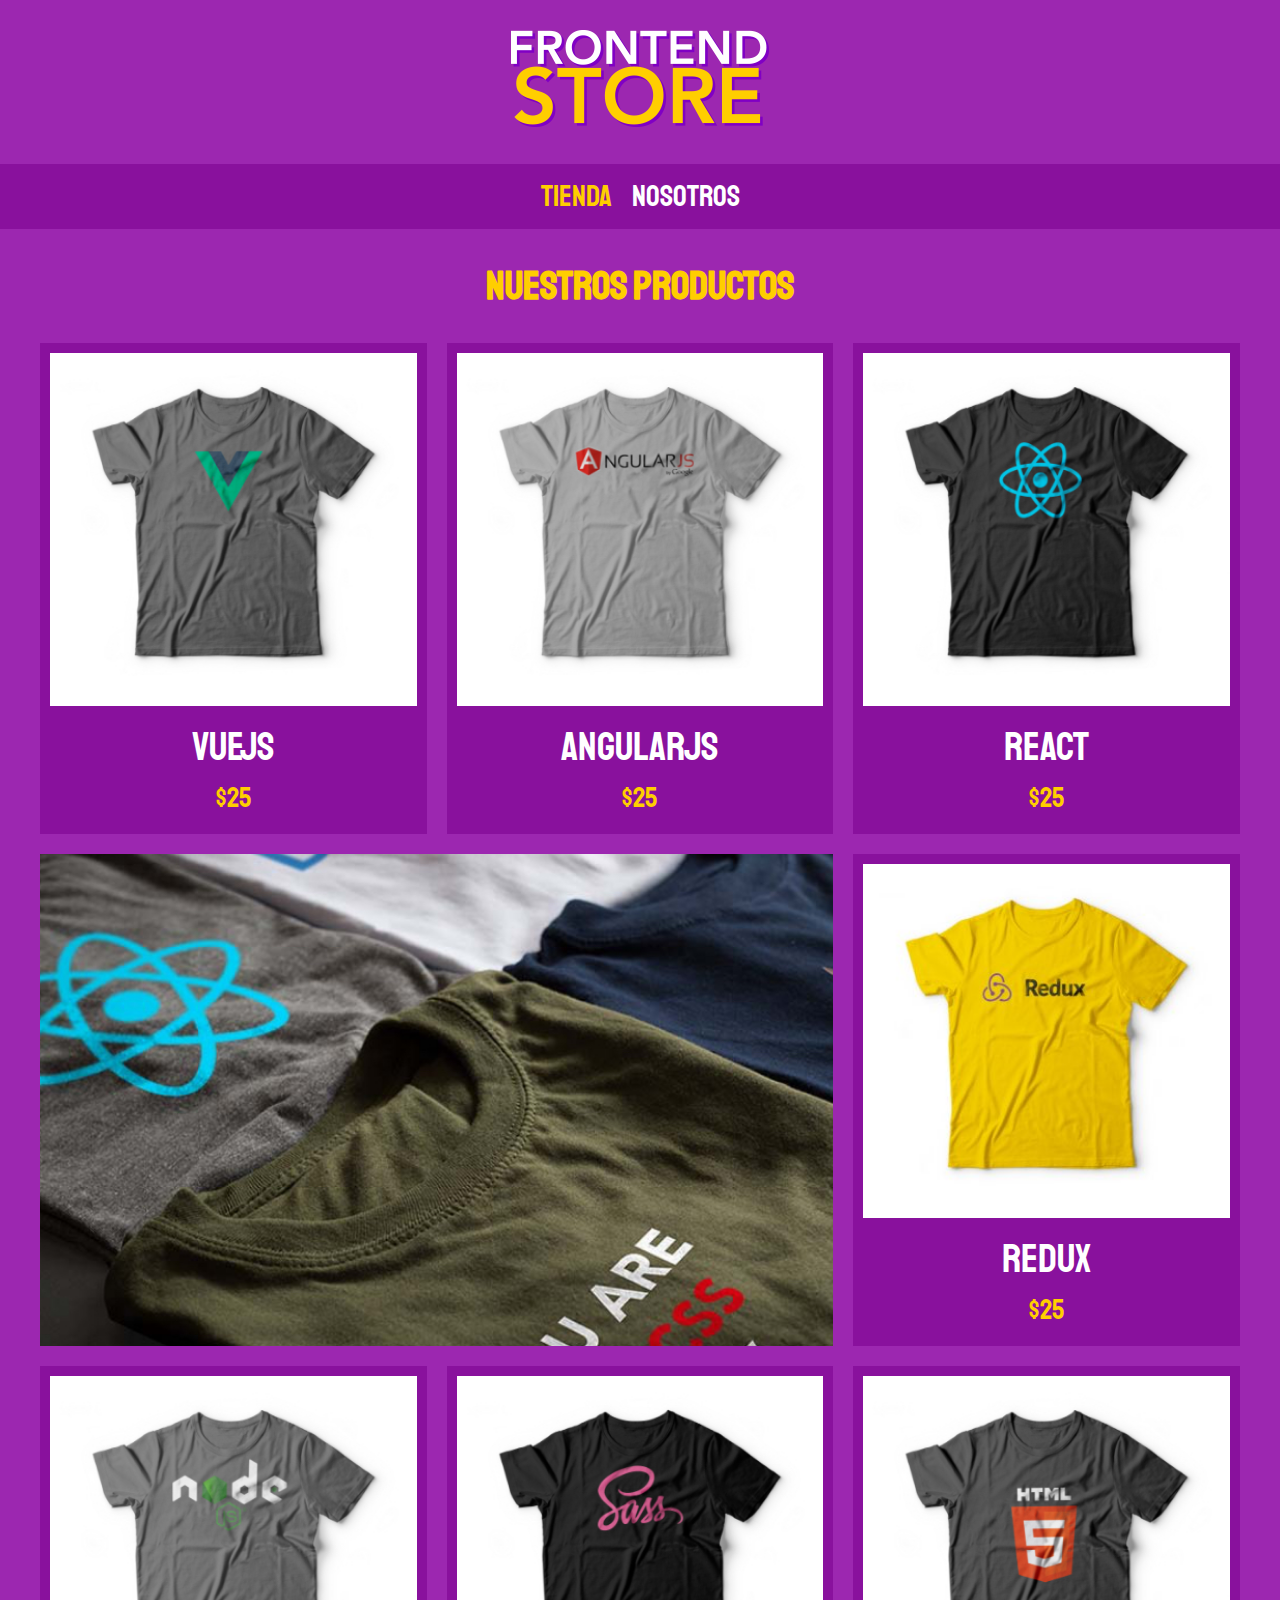
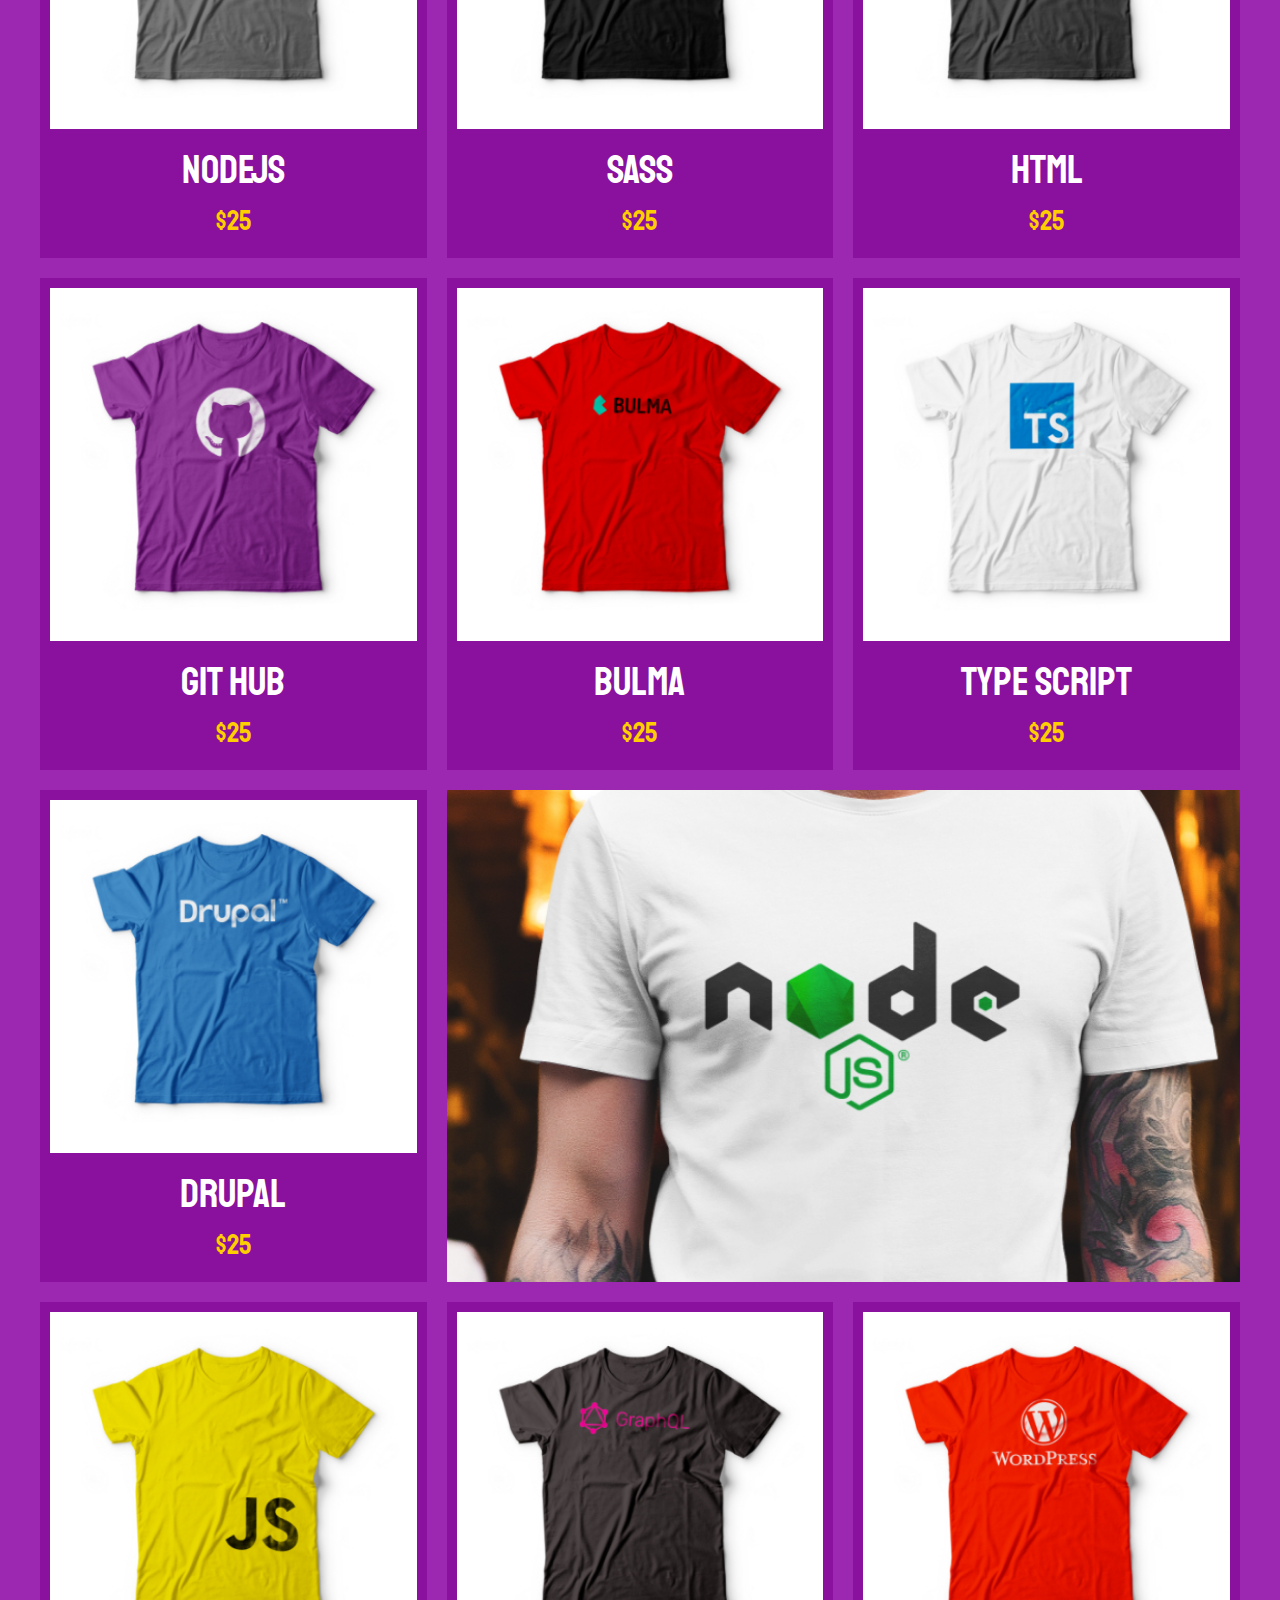
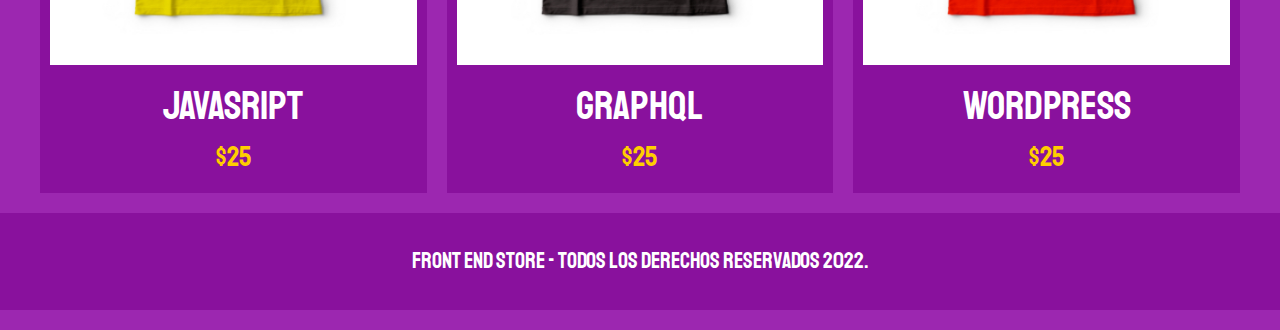
<file: index.html>
<!DOCTYPE html>
<html lang="en">
<head>
    <meta charset="UTF-8">
    <meta http-equiv="X-UA-Compatible" content="IE=edge">
    <meta name="viewport" content="width=device-width, initial-scale=1.0">
    <title>FrontEnd Store</title>
    <link rel="stylesheet" href="css/normalize.css">
    <link rel="preconnect" href="https://fonts.googleapis.com">
    <link rel="preconnect" href="https://fonts.gstatic.com" crossorigin>
    <link href="https://fonts.googleapis.com/css2?family=Staatliches&display=swap" rel="stylesheet">
    <link rel="stylesheet" href="css/styles.css">
</head>
<body>
    <header class="header">
        <a href="index.html">
            <img class="header__logo" src="img/logo.png" alt="Logotipo">
        </a>
    </header>

    <nav class="navegacion">
        <a class="navegacion__enlace navegacion__enlace--activo" href="index.html">Tienda</a>
        <a class="navegacion__enlace" href="nosotros.html">Nosotros</a>
    </nav>

    <main class="contenedor">
        <h1>Nuestros productos</h1>
        <div class="grid">
            <div class="producto">
                <a href="producto.html">
                    <img class="producto__imagen" src="img/1.jpg" alt="imagen camiseta">
                    <div class="producto__informacion">
                        <p class="producto__nombre">VueJS</p>
                        <p class="producto__precio">$25</p>
                    </div>
                </a>
            </div><!--.producto-->

            <div class="producto">
                <a href="producto.html">
                    <img  class="producto__imagen" src="img/2.jpg" alt="imagen camiseta">
                    <div class="producto__informacion">
                        <p class="producto__nombre">AngularJS</p>
                        <p class="producto__precio">$25</p>
                    </div>
                </a>
            </div><!--.producto-->

            <div class="producto">
                <a href="producto.html">
                    <img class="producto__imagen" src="img/3.jpg" alt="imagen camiseta">
                    <div class="producto__informacion">
                        <p class="producto__nombre">React</p>
                        <p class="producto__precio">$25</p>
                    </div>
                </a>
            </div><!--.producto-->

            <div class="producto">
                <a href="producto.html">
                    <img class="producto__imagen" src="img/4.jpg" alt="imagen camiseta">
                    <div class="producto__informacion">
                        <p class="producto__nombre">Redux</p>
                        <p class="producto__precio">$25</p>
                    </div>
                </a>
            </div><!--.producto-->

            <div class="producto">
                <a href="producto.html">
                    <img class="producto__imagen" src="img/5.jpg" alt="imagen camiseta">
                    <div class="producto__informacion">
                        <p class="producto__nombre">NodeJS</p>
                        <p class="producto__precio">$25</p>
                    </div>
                </a>
            </div><!--.producto-->

            <div class="producto">
                <a href="producto.html">
                    <img class="producto__imagen" src="img/6.jpg" alt="imagen camiseta">
                    <div class="producto__informacion">
                        <p class="producto__nombre">Sass</p>
                        <p class="producto__precio">$25</p>
                    </div>
                </a>
            </div><!--.producto-->

            <div class="producto">
                <a href="producto.html">
                    <img class="producto__imagen" src="img/7.jpg" alt="imagen camiseta">
                    <div class="producto__informacion">
                        <p class="producto__nombre">HTML</p>
                        <p class="producto__precio">$25</p>
                    </div>
                </a>
            </div><!--.producto-->

            <div class="producto">
                <a href="producto.html">
                    <img class="producto__imagen" src="img/8.jpg" alt="imagen camiseta">
                    <div class="producto__informacion">
                        <p class="producto__nombre">Git Hub</p>
                        <p class="producto__precio">$25</p>
                    </div>
                </a>
            </div><!--.producto-->

            <div class="producto">
                <a href="producto.html">
                    <img class="producto__imagen" src="img/9.jpg" alt="imagen camiseta">
                    <div class="producto__informacion">
                        <p class="producto__nombre">Bulma</p>
                        <p class="producto__precio">$25</p>
                    </div>
                </a>
            </div><!--.producto-->

            <div class="producto">
                <a href="producto.html">
                    <img class="producto__imagen" src="img/10.jpg" alt="imagen camiseta">
                    <div class="producto__informacion">
                        <p class="producto__nombre">Type Script</p>
                        <p class="producto__precio">$25</p>
                    </div>
                </a>
            </div><!--.producto-->

            <div class="producto">
                <a href="producto.html">
                    <img class="producto__imagen" src="img/11.jpg" alt="imagen camiseta">
                    <div class="producto__informacion">
                        <p class="producto__nombre">Drupal</p>
                        <p class="producto__precio">$25</p>
                    </div>
                </a>
            </div><!--.producto-->

            <div class="producto">
                <a href="producto.html">
                    <img class="producto__imagen" src="img/12.jpg" alt="imagen camiseta">
                    <div class="producto__informacion">
                        <p class="producto__nombre">JavaSript</p>
                        <p class="producto__precio">$25</p>
                    </div>
                </a>
            </div><!--.producto-->

            <div class="producto">
                <a href="producto.html">
                    <img class="producto__imagen" src="img/13.jpg" alt="imagen camiseta">
                    <div class="producto__informacion">
                        <p class="producto__nombre">GraphQl</p>
                        <p class="producto__precio">$25</p>
                    </div>
                </a>
            </div><!--.producto-->

            <div class="producto">
                <a href="producto.html">
                    <img class="producto__imagen" src="img/14.jpg" alt="imagen camiseta">
                    <div class="producto__informacion">
                        <p class="producto__nombre">WordPress</p>
                        <p class="producto__precio">$25</p>
                    </div>
                </a>
            </div><!--.producto-->

            <div class="grafico grafico--camisas"></div>
            <div class="grafico grafico--node"></div>

            
        </div>
    </main>

    <footer class="footer">
        <p class="footer__texto">Front End Store - Todos los derechos reservados 2022.</p>
    </footer>
</body>
</html>
</file>
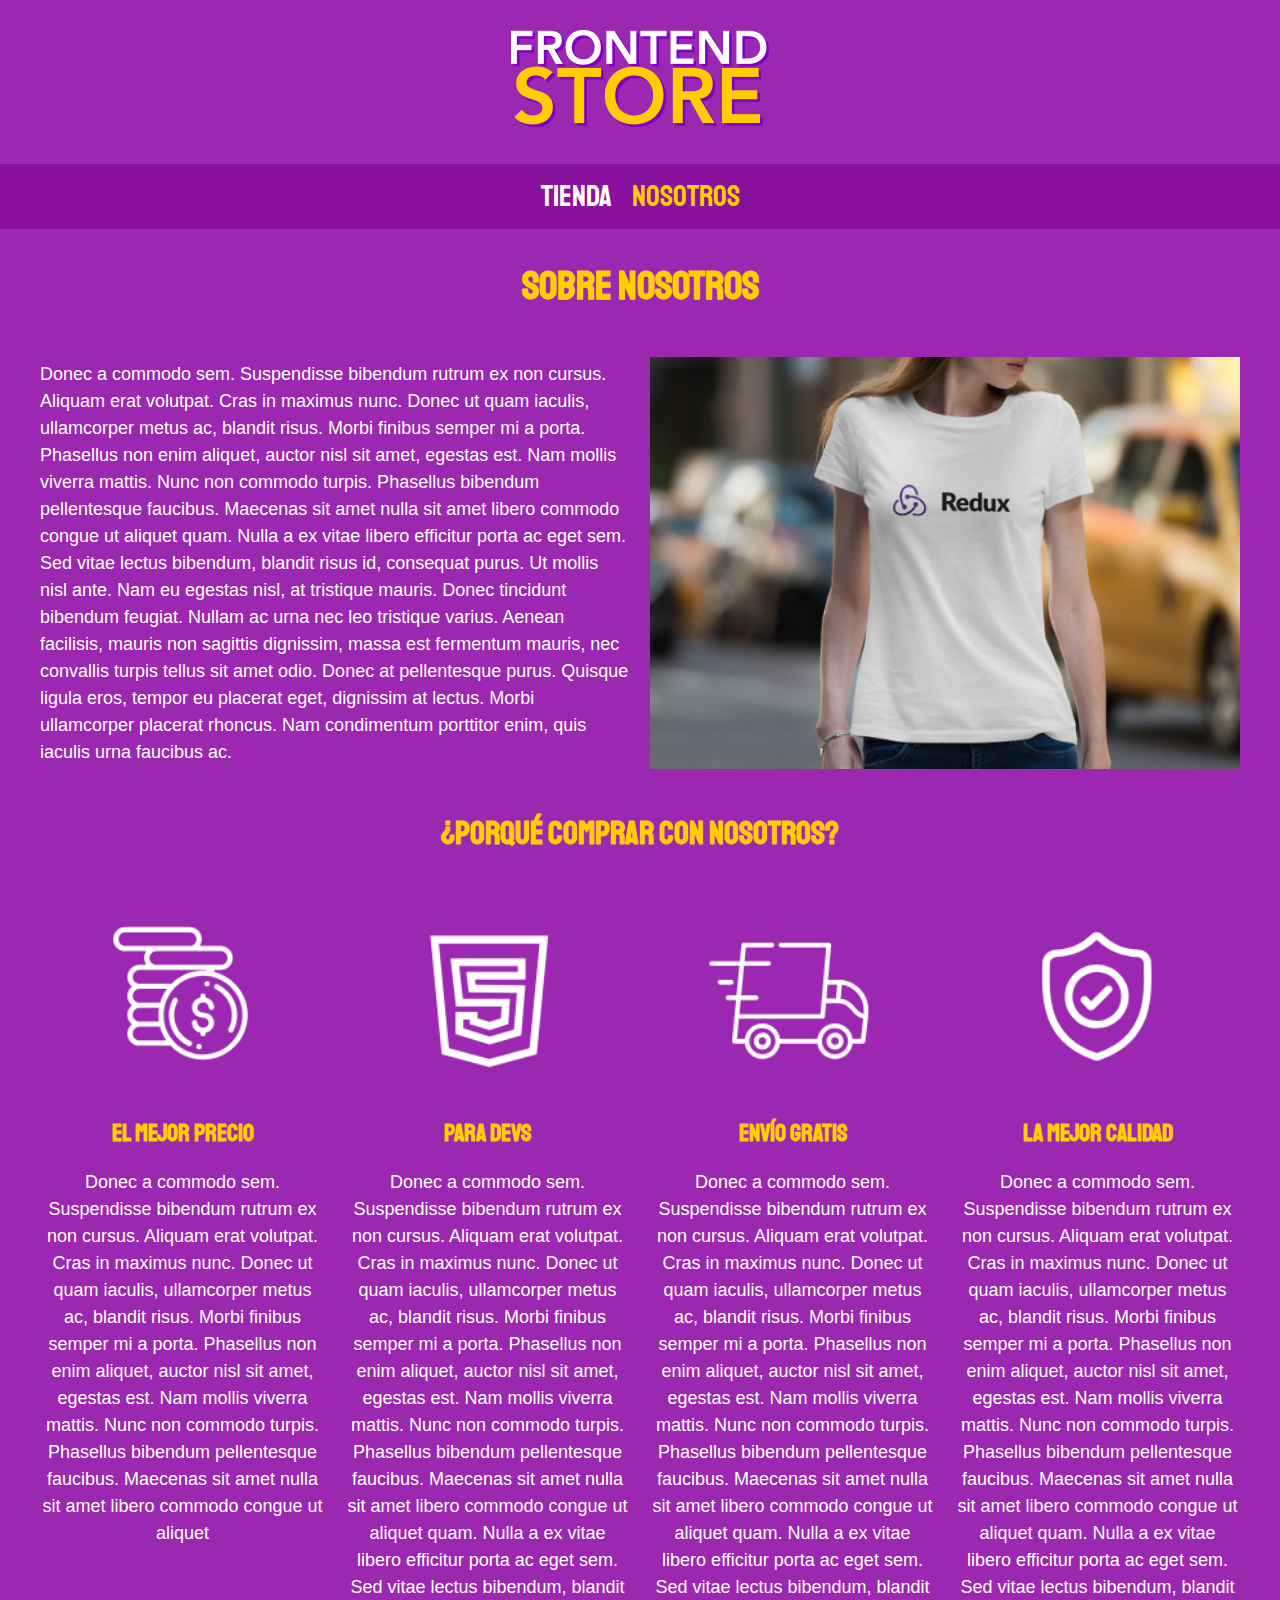
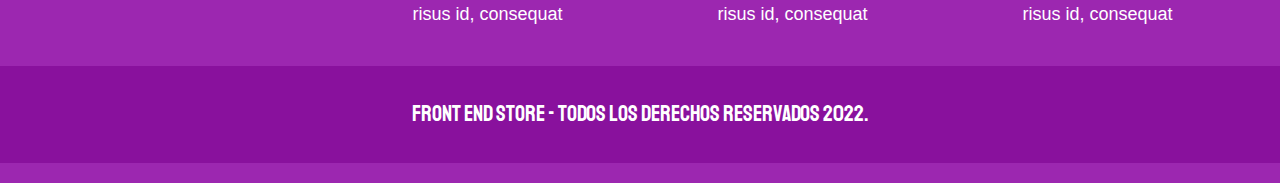
<file: nosotros.html>
<!DOCTYPE html>
<html lang="en">
<head>
    <meta charset="UTF-8">
    <meta http-equiv="X-UA-Compatible" content="IE=edge">
    <meta name="viewport" content="width=device-width, initial-scale=1.0">
    <title>FrontEnd Store</title>
    <link rel="stylesheet" href="css/normalize.css">
    <link rel="preconnect" href="https://fonts.googleapis.com">
    <link rel="preconnect" href="https://fonts.gstatic.com" crossorigin>
    <link href="https://fonts.googleapis.com/css2?family=Staatliches&display=swap" rel="stylesheet">
    <link rel="stylesheet" href="css/styles.css">
</head>
<body>
    <header class="header">
        <a href="index.html">
            <img class="header__logo" src="img/logo.png" alt="Logotipo">
        </a>
    </header>

    <nav class="navegacion">
        <a class="navegacion__enlace" href="index.html">Tienda</a>
        <a class="navegacion__enlace navegacion__enlace--activo" href="nosotros.html">Nosotros</a>
    </nav>

    <main class="contenedor">
        <h1>Sobre nosotros</h1>
        <div class="nosotros">
            <p class="nosotros__info">
                Donec a commodo sem. Suspendisse bibendum rutrum ex non cursus. Aliquam erat volutpat. Cras in maximus nunc. Donec ut quam iaculis, ullamcorper metus ac, blandit risus. Morbi finibus semper mi a porta. Phasellus non enim aliquet, auctor nisl sit amet, egestas est. Nam mollis viverra mattis. Nunc non commodo turpis. Phasellus bibendum pellentesque faucibus. Maecenas sit amet nulla sit amet libero commodo congue ut aliquet quam. Nulla a ex vitae libero efficitur porta ac eget sem. Sed vitae lectus bibendum, blandit risus id, consequat purus.

                Ut mollis nisl ante. Nam eu egestas nisl, at tristique mauris. Donec tincidunt bibendum feugiat. Nullam ac urna nec leo tristique varius. Aenean facilisis, mauris non sagittis dignissim, massa est fermentum mauris, nec convallis turpis tellus sit amet odio. Donec at pellentesque purus. Quisque ligula eros, tempor eu placerat eget, dignissim at lectus. Morbi ullamcorper placerat rhoncus. Nam condimentum porttitor enim, quis iaculis urna faucibus ac.
            </p>
            <img class="nosotros__imagen" src="img/nosotros.jpg" alt="imagen">
        </div>
    </main>

    <section class="contenedor comprar">
        <h2 class="comprar_titulo"> ¿Porqué comprar con nosotros?</h2>

        <div class="bloques">
            <div class="bloque">
                <img class="bloque__imagen" src="img/icono_1.png" alt="porque comprar">
                <h3 class="bloque__titulo">El mejor precio</h3>
                <p>
                    Donec a commodo sem. Suspendisse bibendum rutrum ex non cursus. Aliquam 
                    erat volutpat. Cras in maximus nunc. Donec ut quam iaculis, ullamcorper metus ac, 
                    blandit risus. Morbi finibus semper mi 
                    a porta. Phasellus non enim aliquet, auctor nisl sit amet, egestas est. 
                    Nam mollis viverra mattis. Nunc non commodo turpis. Phasellus bibendum pellentesque faucibus. Maecenas sit amet nulla sit amet libero commodo congue ut aliquet 
                </p>
            </div><!--bloque-->

            <div class="bloque">
                <img class="bloque__imagen" src="img/icono_2.png" alt="porque comprar">
                <h3 class="bloque__titulo">Para devs</h3>
                <p>
                    Donec a commodo sem. Suspendisse bibendum rutrum ex non cursus. Aliquam 
                    erat volutpat. Cras in maximus nunc. Donec ut quam iaculis, ullamcorper metus ac, 
                    blandit risus. Morbi finibus semper mi 
                    a porta. Phasellus non enim aliquet, auctor nisl sit amet, egestas est. 
                    Nam mollis viverra mattis. Nunc non commodo turpis. Phasellus bibendum pellentesque faucibus. Maecenas sit amet nulla sit amet libero commodo congue ut aliquet quam. Nulla a ex vitae libero efficitur porta ac eget sem. Sed vitae lectus bibendum, blandit risus id, consequat 
                </p>
            </div><!--bloque-->

            <div class="bloque">
                <img class="bloque__imagen" src="img/icono_3.png" alt="porque comprar">
                <h3 class="bloque__titulo">Envío gratis</h3>
                <p>
                    Donec a commodo sem. Suspendisse bibendum rutrum ex non cursus. Aliquam 
                    erat volutpat. Cras in maximus nunc. Donec ut quam iaculis, ullamcorper metus ac, 
                    blandit risus. Morbi finibus semper mi 
                    a porta. Phasellus non enim aliquet, auctor nisl sit amet, egestas est. 
                    Nam mollis viverra mattis. Nunc non commodo turpis. Phasellus bibendum pellentesque faucibus. Maecenas sit amet nulla sit amet libero commodo congue ut aliquet quam. Nulla a ex vitae libero efficitur porta ac eget sem. Sed vitae lectus bibendum, blandit risus id, consequat 
                </p>
            </div><!--bloque-->

            <div class="bloque">
                <img class="bloque__imagen" src="img/icono_4.png" alt="porque comprar">
                <h3 class="bloque__titulo">La mejor calidad</h3>
                <p>
                    Donec a commodo sem. Suspendisse bibendum rutrum ex non cursus. Aliquam 
                    erat volutpat. Cras in maximus nunc. Donec ut quam iaculis, ullamcorper metus ac, 
                    blandit risus. Morbi finibus semper mi 
                    a porta. Phasellus non enim aliquet, auctor nisl sit amet, egestas est. 
                    Nam mollis viverra mattis. Nunc non commodo turpis. Phasellus bibendum pellentesque faucibus. Maecenas sit amet nulla sit amet libero commodo congue ut aliquet quam. Nulla a ex vitae libero efficitur porta ac eget sem. Sed vitae lectus bibendum, blandit risus id, consequat 
                </p>
            </div><!--bloque-->
        </div><!--bloques-->
    </section>

    <footer class="footer">
        <p class="footer__texto">Front End Store - Todos los derechos reservados 2022.</p>
    </footer>
</body>
</html>
</file>
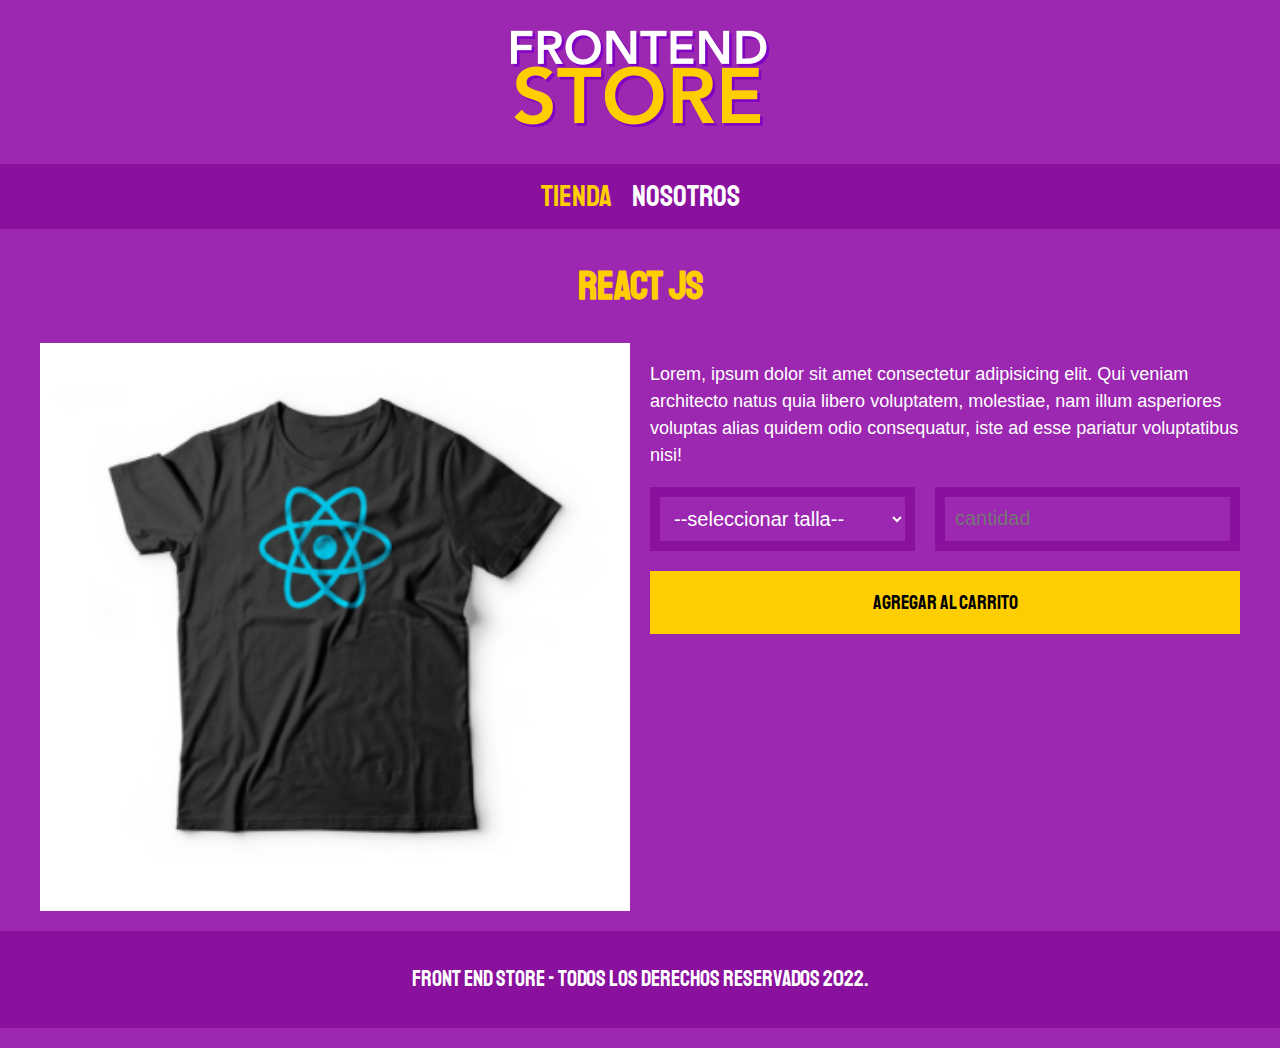
<file: producto.html>
<!DOCTYPE html>
<html lang="en">
<head>
    <meta charset="UTF-8">
    <meta http-equiv="X-UA-Compatible" content="IE=edge">
    <meta name="viewport" content="width=device-width, initial-scale=1.0">
    <title>FrontEnd Store</title>
    <link rel="stylesheet" href="css/normalize.css">
    <link rel="preconnect" href="https://fonts.googleapis.com">
    <link rel="preconnect" href="https://fonts.gstatic.com" crossorigin>
    <link href="https://fonts.googleapis.com/css2?family=Staatliches&display=swap" rel="stylesheet">
    <link rel="stylesheet" href="css/styles.css">
</head>
<body>
    <header class="header">
        <a href="index.html">
            <img class="header__logo" src="img/logo.png" alt="Logotipo">
        </a>
    </header>

    <nav class="navegacion">
        <a class="navegacion__enlace navegacion__enlace--activo" href="index.html">Tienda</a>
        <a class="navegacion__enlace" href="nosotros.html">Nosotros</a>
    </nav>

    <main class="contenedor">
        <h1>React JS</h1>

        <div class="camisa">
            <img class="camisa__imagen" src="img/3.jpg" alt="imagen producto">

            <div class="camisa__contenido">
                <p>
                    Lorem, ipsum dolor sit amet consectetur adipisicing elit. Qui veniam architecto natus quia libero voluptatem, molestiae, nam illum asperiores voluptas alias quidem odio consequatur, iste ad esse pariatur voluptatibus nisi!

                </p>
                <form class="formulario">
                    <select class="formulario__campo">
                        <option disabled selected>--seleccionar talla--</option>
                        <option >chica</option>
                        <option >mediana</option>
                        <option >grande</option>
                    </select>

                    <input class="formulario__campo" type="number" placeholder="cantidad" min="1">
                    <input class="formulario__submit" type="submit" value="agregar al carrito">
                </form>
            </div>
        </div>
    </main>

    <footer class="footer">
        <p class="footer__texto">Front End Store - Todos los derechos reservados 2022.</p>
    </footer>
</body>
</html>
</file>
<file: css/styles.css>
:root{
    --primario: #9C27B0;
    --primarioOscuro: #89119D;
    --secundario: #FFCE00;
    --secundarioOscuro: rgb(233,187,2);
    --blanco: #FFF;
    --negro: #000;
    
    --fuentePrincipal: "Staatliches", cursive;
}

html{
    box-sizing: border-box; /* codigo para el box model*/ 
    font-size: 62.5%; /*codigo para usar rem*/
}

*, *:before, *:after{
    box-sizing: inherit; /*codigo para el box model*/
}

/*globales*/

body{
    background-color: var(--primario);
    font-size: 1.6rem;/*codigo para usar rem*/
    line-height: 1.5;
}

p{
    font-size: 1.8rem;
    font-family: Arial, Helvetica, sans-serif;
    color: var(--blanco);
}

a{
    text-decoration: none;
}

img{
    width: 100%;
}
.contenedor{
    max-width: 120rem;
    margin: 0 auto;
}

h1,h2,h3{
    text-align: center;
    color: var(--secundario);
    font-family: var(--fuentePrincipal);
}

h1{
    font-size: 4rem;
}

h2{
    font-size: 3.2rem;
}

h3{
    font-size: 2.4rem;
}

/*header*/

.header{
    display: flex;
    justify-content: center;
}
.header__logo{
    margin: 3rem 0;
}

/*footer*/
.footer{
    background-color: var(--primarioOscuro);
    padding: 1rem 0;
    margin: 2rem 0;
}
.footer__texto{
    text-align: center;
    font-family: var(--fuentePrincipal);
    font-size: 2.2rem;
}

/*navegacion*/
.navegacion{
    display: flex;
    padding: 1rem 0;
    justify-content: center;
    background-color: var(--primarioOscuro);
    gap: 2rem;
}

.navegacion__enlace{
    color: var(--blanco);
    font-family: var(--fuentePrincipal);
    font-size: 3rem;
}

.navegacion__enlace:hover,
.navegacion__enlace--activo{
    color: var(--secundario);
}

/*grid*/
.grid{
    display: grid;
    grid-template-columns: repeat(2,1fr);
    gap: 2rem;
}

@media (min-width: 768px) {
    .grid{
        grid-template-columns: repeat(3,1fr);
    }
}

/*productos*/

.producto{
    background-color: var(--primarioOscuro);
    padding: 1rem;
}


.producto__nombre{
    font-size: 4rem;
}

.producto__precio{
    font-size: 2.8rem;
    color: var(--secundario);
}

.producto__nombre,
.producto__precio{
    text-align: center;
    font-family: var(--fuentePrincipal);
    margin: 1rem 0;
    line-height: 1.2;

}

/*graficos*/
.grafico{
    min-height: 30rem;
    background-repeat: no-repeat;
    background-size: cover;
    grid-column: 1 /3;
}
.grafico--camisas{
    grid-row: 2 / 3;
    background-image: url(../img/grafico1.jpg);
}
.grafico--node{
    grid-row: 8 / 9;
    background-image: url(../img/grafico2.jpg);
}

@media (min-width: 768px) {
    .grafico--node{
        grid-row: 5 / 6;
        grid-column: 2 / 4;
        background-image: url(../img/grafico2.jpg);
    }
}

/*nosotros*/
.nosotros{
    display: grid;
    grid-template-rows: repeat(2,auto);
}
@media (min-width: 768px) {
    .nosotros{
        grid-template-columns: repeat(2,1fr);
        column-gap:2rem;
    }
}
.nosotros__imagen{
    grid-row: 1/2;
}
@media (min-width: 768px) {
    .nosotros__imagen{
        grid-column: 2/3;
        align-self: center;
    }
}

/*bloques*/
.bloques{
    display: grid;
    grid-template-columns: repeat(2,1fr);
    gap: 2rem;
}
.bloque{
    text-align: center;
}
.bloque__titulo{
    margin: 0;
}
@media (min-width: 768px) {
    .bloques{
        grid-template-columns: repeat(4,1fr);
    }
}

/*pagina del producto*/
@media (min-width: 768px) {
    .camisa{
        display: grid;
        grid-template-columns: repeat(2,1fr);
        column-gap: 2rem;
    }
}

.formulario{
    display: grid;
    grid-template-columns: repeat(2,1fr);
    gap: 2rem;
}
.formulario__campo{
    /*este es para dar estilo al campo*/
    border-color: var(--primarioOscuro);
    border-width: 1rem;
    border-style: solid;

    /*esta linea de codigo hace lo mismo que las 3 pasadas
    solo que en las caracteristicas se dividen en 3 secciones
    la primera es para el ancho, la segunda para el stylo del borde
    y la tercera es para el color del borde*/
    border: 1rem solid var(--primarioOscuro);

    background-color: var(--primario);
    color: var(--blanco);
    font-size: 2rem;
    font-family: Arial, Helvetica, sans-serif;
    padding: 1rem;

}
.formulario__submit{
    background-color: var(--secundario);
    border: none;
    font-size: 2rem;
    font-family: var(--fuentePrincipal);
    padding: 2rem;
    transition: background-color .3s ease;
    transition: font-size .3s ease;
    grid-column: 1/3;
}
.formulario__submit:hover{
    font-size: 2.4rem;
    cursor: pointer;
    background-color: var(--secundarioOscuro);
}
</file>
